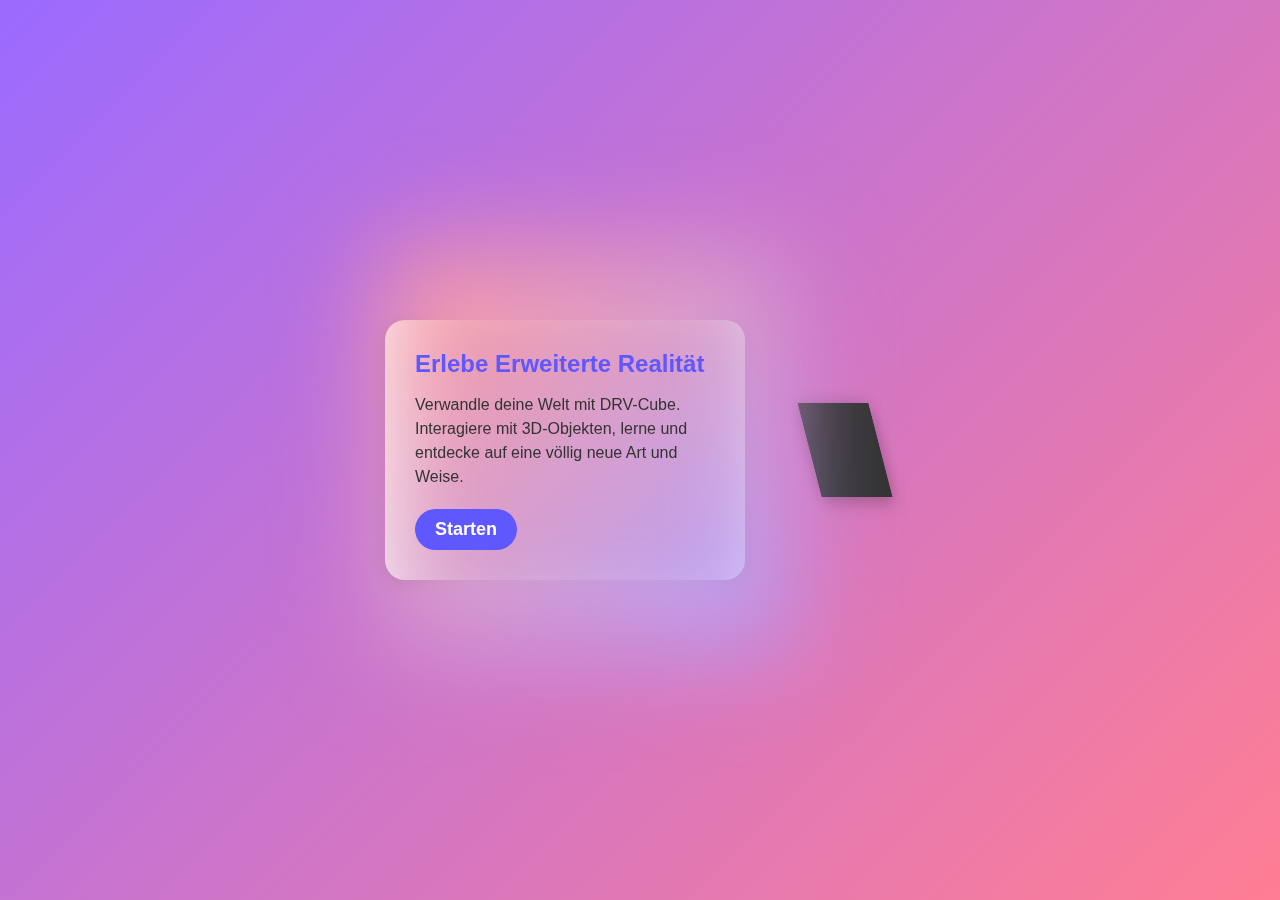
<file: test.html>
<!DOCTYPE html>
<html lang="de">
<head>
  <meta charset="UTF-8">
  <meta name="viewport" content="width=device-width, initial-scale=1.0">
  <title>Erweiterte Realität</title>
  <style>
    /* Overall page styling */
    body {
      margin: 0;
      display: flex;
      justify-content: center;
      align-items: center;
      height: 100vh;
      background: linear-gradient(135deg, #9b6bff, #ff7e94);
      font-family: Arial, sans-serif;
    }

    /* Container for the card and cube */
    .container {
      position: relative;
      display: flex;
      align-items: center;
      gap: 50px;
      padding: 20px;
      border-radius: 20px;
    }

    /* Blurred gradient background behind the card */
    .card::before {
      content: "";
      position: absolute;
      top: 0;
      left: 0;
      right: 0;
      bottom: 0;
      margin: auto;
      width: 400px;
      height: 400px;
      background: linear-gradient(135deg, #ff9b9b, #b0a1ff);
      filter: blur(50px);
      z-index: -1;
      border-radius: 20px;
    }

    /* Card styling */
    .card {
      position: relative;
      background-color: white;
      padding: 30px;
      border-radius: 20px;
      width: 300px;
      box-shadow: 0px 4px 20px rgba(0, 0, 0, 0.2);
      z-index: 1;
    }

    /* Title and description text */
    .card h1 {
      font-size: 24px;
      color: #5f57ff;
      margin: 0 0 15px;
    }
    .card p {
      color: #333;
      font-size: 16px;
      line-height: 1.5;
      margin: 0 0 20px;
    }

    /* Button styling */
    .button {
      display: inline-block;
      background-color: #5f57ff;
      color: white;
      padding: 10px 20px;
      border-radius: 50px;
      font-size: 18px;
      font-weight: bold;
      text-align: center;
      text-decoration: none;
      cursor: pointer;
      transition: background 0.3s ease;
    }
    .button:hover {
      background-color: #4b45cc;
    }

    /* Cube styling */
    .cube {
      width: 100px;
      height: 100px;
      background-color: #333;
      transform: rotateY(45deg) rotateX(20deg);
      box-shadow: 0px 4px 20px rgba(0, 0, 0, 0.3);
    }
  </style>
</head>
<body>
  <div class="container">
    <!-- Left card with text and button -->
    <div class="card">
      <h1>Erlebe Erweiterte Realität</h1>
      <p>Verwandle deine Welt mit DRV-Cube. Interagiere mit 3D-Objekten, lerne und entdecke auf eine völlig neue Art und Weise.</p>
      <a href="#" class="button">Starten</a>
    </div>

    <!-- Cube graphic on the right -->
    <div class="cube"></div>
  </div>
</body>
</html>
</file>
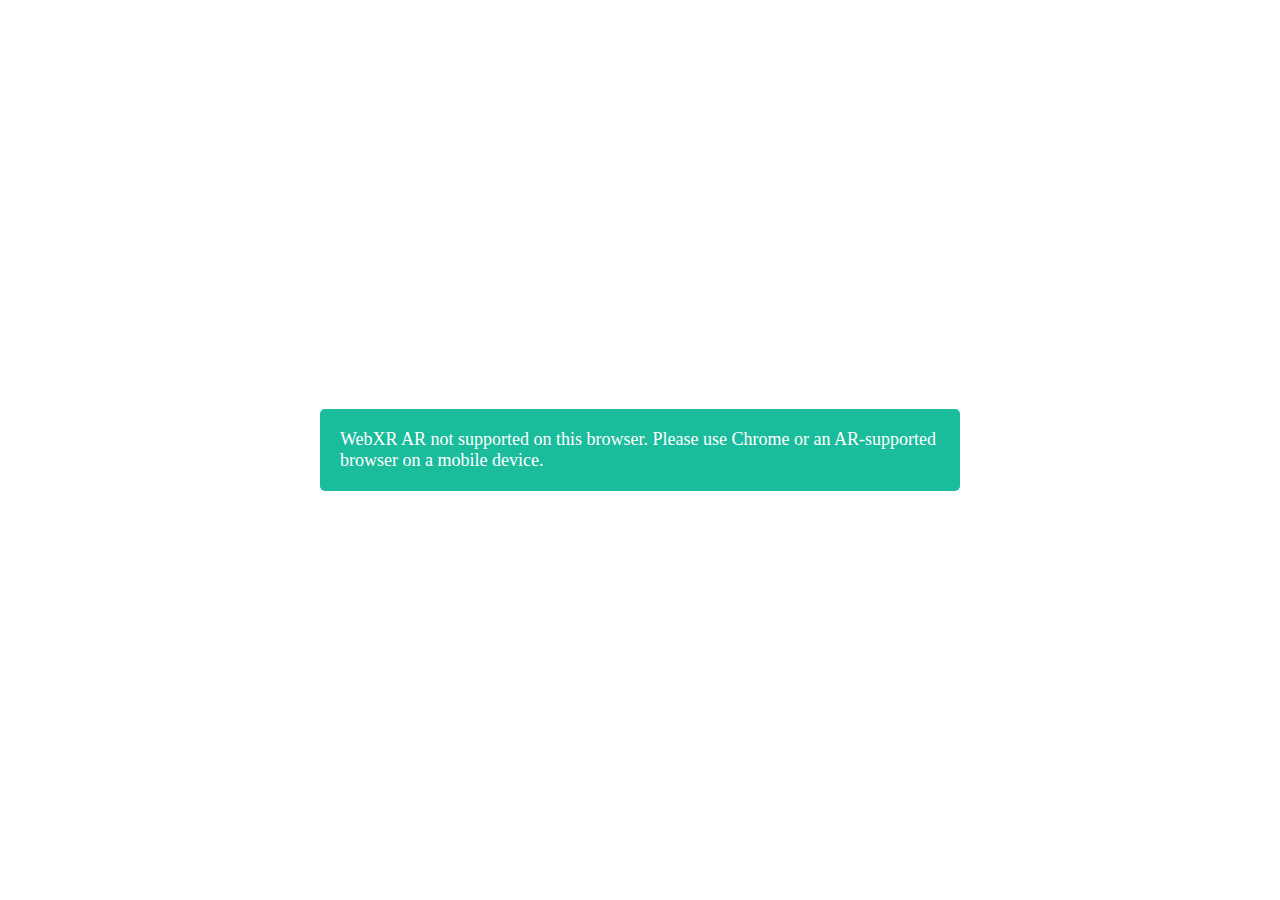
<file: first_version/claudai.html>
<!DOCTYPE html>
<html lang="en">
<head>
    <meta charset="UTF-8">
    <meta name="viewport" content="width=device-width, initial-scale=1.0">
    <title>WebXR AR Experience</title>
    <style>
        body, html {
            margin: 0;
            padding: 0;
            width: 100%;
            height: 100%;
            overflow: hidden;
        }
        #start-ar-button, #fallback-message {
            position: absolute;
            top: 50%;
            left: 50%;
            transform: translate(-50%, -50%);
            padding: 20px;
            background-color: #1abc9c;
            border: none;
            border-radius: 5px;
            font-size: 18px;
            color: white;
            cursor: pointer;
            z-index: 10;
            display: none;
        }
        #loading-indicator {
            display: none;
            position: absolute;
            top: 50%;
            left: 50%;
            transform: translate(-50%, -50%);
            font-size: 16px;
            color: white;
            background-color: rgba(0, 0, 0, 0.7);
            padding: 20px;
            border-radius: 10px;
            z-index: 5;
        }
    </style>
</head>
<body>
    <button id="start-ar-button">Start AR Experience</button>
    <div id="fallback-message">WebXR AR not supported on this browser. Please use Chrome or an AR-supported browser on a mobile device.</div>
    <div id="loading-indicator">Loading AR Experience...</div>

    <script>
        const startARButton = document.getElementById('start-ar-button');
        const fallbackMessage = document.getElementById('fallback-message');
        const loadingIndicator = document.getElementById('loading-indicator');

        // Check if WebXR and immersive AR are supported
        async function checkSupport() {
            if (navigator.xr) {
                const isARSupported = await navigator.xr.isSessionSupported('immersive-ar');
                if (isARSupported) {
                    startARButton.style.display = 'block';
                } else {
                    fallbackMessage.style.display = 'block';
                }
            } else {
                fallbackMessage.style.display = 'block';
            }
        }

        // Function to start AR experience
        async function startAR() {
            startARButton.style.display = 'none';
            loadingIndicator.style.display = 'block';

            try {
                const session = await navigator.xr.requestSession('immersive-ar', { requiredFeatures: ['local', 'hit-test'] });
                initWebXR(session);
            } catch (error) {
                console.error('Failed to start AR session:', error);
                alert('AR session initialization failed.');
                loadingIndicator.style.display = 'none';
            }
        }

        // Initialize the WebXR session
        function initWebXR(session) {
            const gl = document.createElement('canvas').getContext('webgl', { xrCompatible: true });
            const renderer = new THREE.WebGLRenderer({ canvas: gl.canvas, context: gl });
            renderer.autoClear = false;
            document.body.appendChild(gl.canvas);

            const scene = new THREE.Scene();
            const camera = new THREE.PerspectiveCamera();
            const light = new THREE.HemisphereLight(0xffffff, 0xbbbbff, 1);
            scene.add(light);

            session.requestReferenceSpace('local').then((xrReferenceSpace) => {
                session.requestHitTestSource({ space: xrReferenceSpace }).then((hitTestSource) => {
                    loadingIndicator.style.display = 'none'; // Hide loading once session is ready
                    session.requestAnimationFrame(onXRFrame);

                    function onXRFrame(time, frame) {
                        session.requestAnimationFrame(onXRFrame);
                        const pose = frame.getViewerPose(xrReferenceSpace);
                        if (pose) {
                            const view = pose.views[0];
                            camera.matrix.fromArray(view.transform.matrix);
                            camera.updateMatrixWorld(true);

                            renderer.clear();
                            renderer.render(scene, camera);
                        }
                    }
                });
            });
        }

        // Add event listener for the start button
        startARButton.addEventListener('click', startAR);

        // Check for WebXR support
        checkSupport();
    </script>
</body>
</html>
</file>
